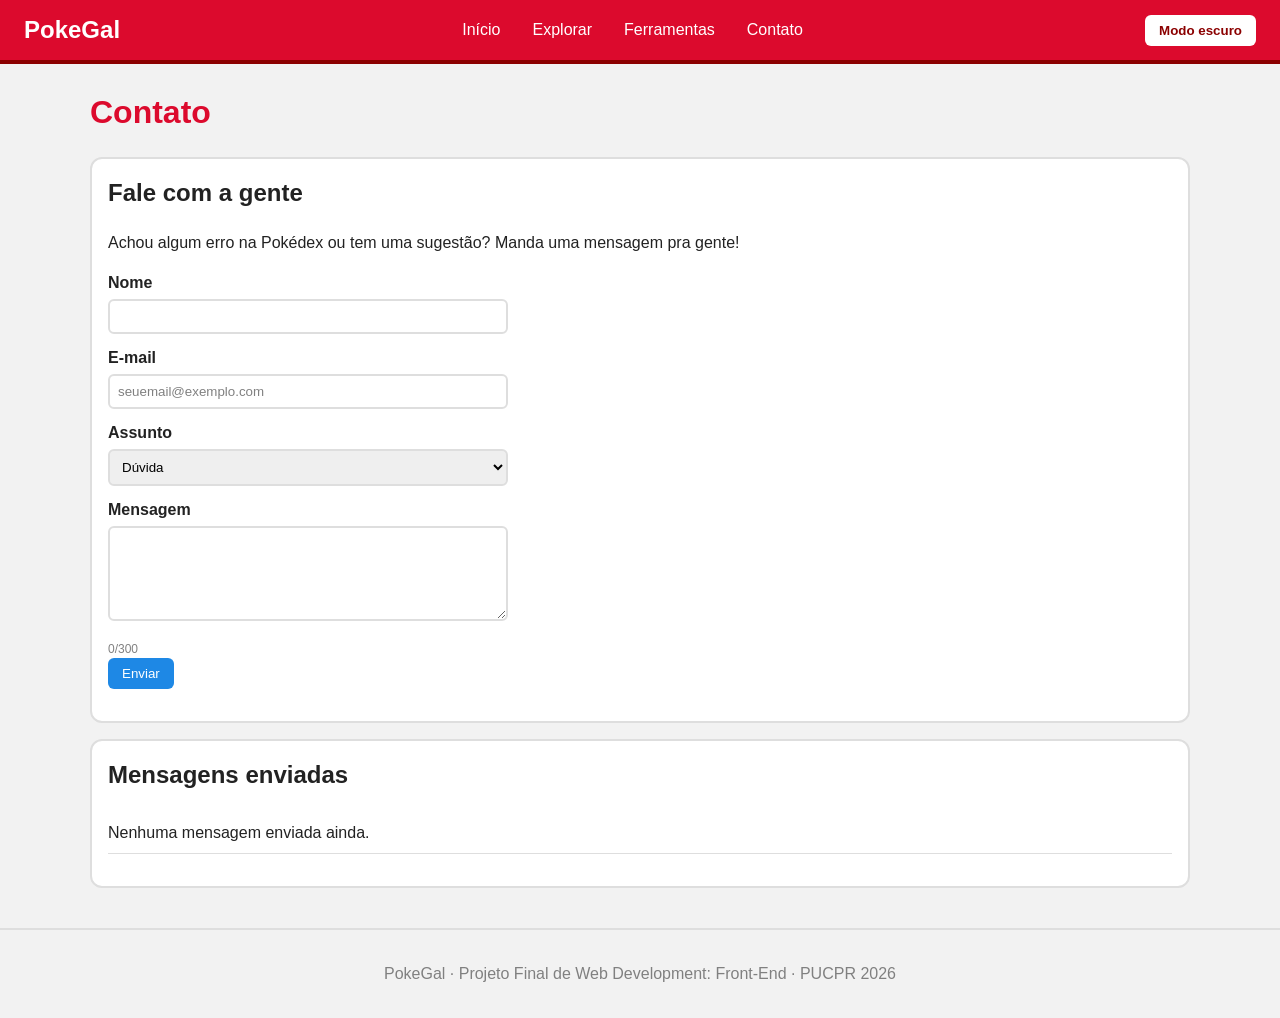
<file: contato.html>
<!DOCTYPE html>
<html lang="pt-BR">
<head>
    <meta charset="UTF-8">
    <meta name="viewport" content="width=device-width, initial-scale=1.0">
    <title>Contato Pokedéx</title>
    <link rel="stylesheet" href="style.css">
</head>
<body>
    <header>
        <a href="index.html" class="logo">PokeGal</a>
        <nav>
            <ul>
                <li><a href="index.html">Início</a></li>
                <li><a href="explorar.html">Explorar</a></li>
                <li><a href="ferramentas.html">Ferramentas</a></li>
                <li><a href="contato.html">Contato</a></li>
            </ul>
        </nav>
        <button id="botaoTema" class="botao" type="button">Modo escuro</button>
    </header>

    <main>
        <h1>Contato</h1>

        <section class="cartao">
            <h2>Fale com a gente</h2>
            <p>Achou algum erro na Pokédex ou tem uma sugestão? Manda uma mensagem pra gente!</p>

            <form id="formContato">
                <p>
                    <label for="campoNome">Nome</label>
                    <input type="text" id="campoNome" required>
                </p>

                <p>
                    <label for="campoEmail">E-mail</label>
                    <input type="email" id="campoEmail" placeholder="seuemail@exemplo.com" required>
                </p>

                <p>
                    <label for="campoAssunto">Assunto</label>
                    <select id="campoAssunto">
                        <option value="Dúvida">Dúvida</option>
                        <option value="Sugestão">Sugestão</option>
                        <option value="Erro no site">Erro no site</option>
                        <option value="Outro">Outro</option>
                    </select>
                </p>

                <p>
                    <label for="campoTexto">Mensagem</label>
                    <textarea id="campoTexto" rows="5" cols="40" maxlength="300" required></textarea>
                </p>
                <p id="contador">0/300</p>

                <button type="submit" class="botao">Enviar</button>
            </form>

            <p id="aviso"></p>
        </section>

        <section class="cartao">
            <h2>Mensagens enviadas</h2>
            <ul id="listaMensagens"></ul>
        </section>
    </main>

    <footer>
        <p>PokeGal · Projeto Final de Web Development: Front-End · PUCPR 2026</p>
    </footer>

    <script src="script.js"></script>
    <script src="contato.js"></script>
</body>
</html>
</file>
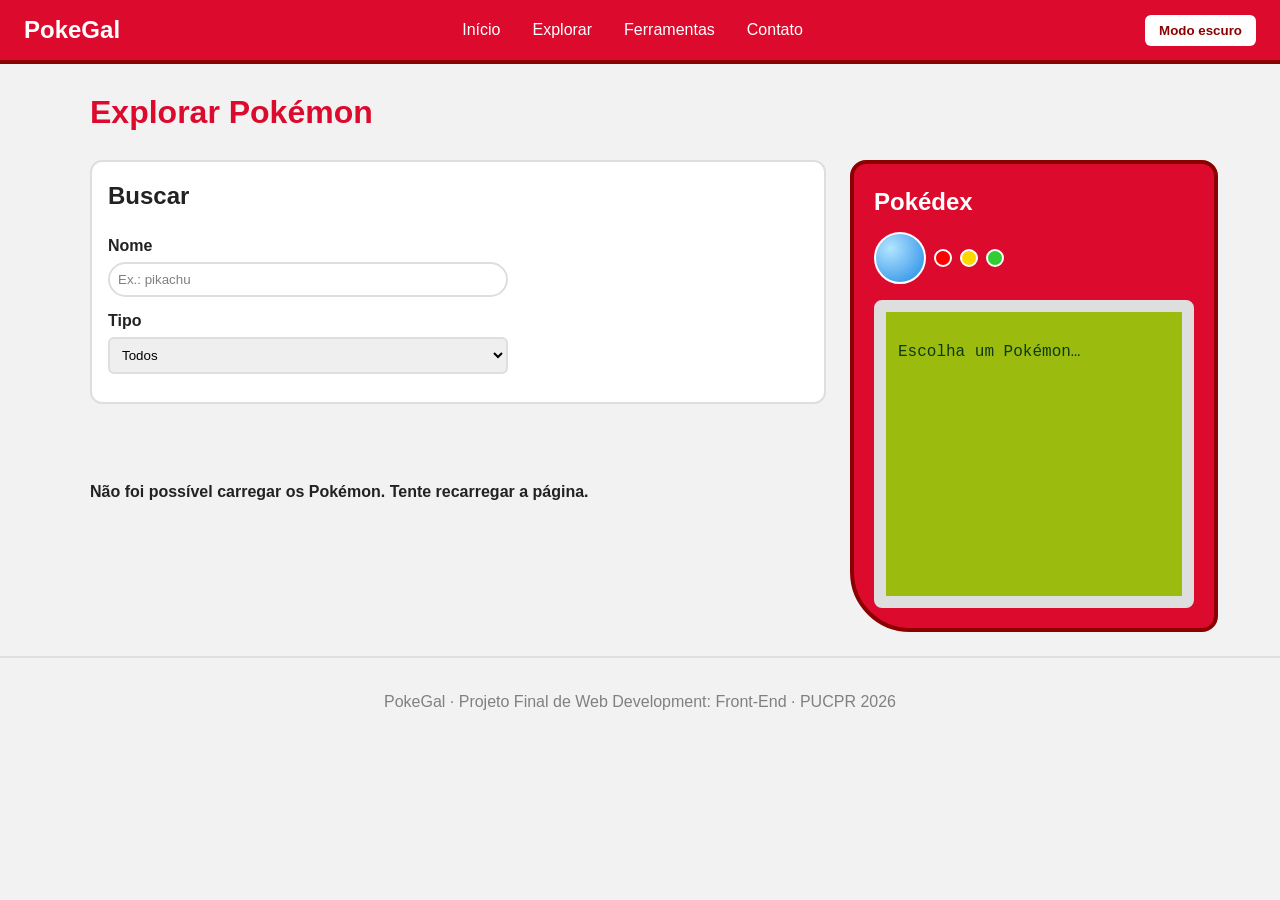
<file: explorar.html>
<!DOCTYPE html>
<html lang="pt-BR">
<head>
    <meta charset="UTF-8">
    <meta name="viewport" content="width=device-width, initial-scale=1.0">
    <title>Explorar Pokedéx</title>
    <link rel="stylesheet" href="style.css">
</head>
<body>
    <header>
        <a href="index.html" class="logo">PokeGal</a>
        <nav>
            <ul>
                <li><a href="index.html">Início</a></li>
                <li><a href="explorar.html">Explorar</a></li>
                <li><a href="ferramentas.html">Ferramentas</a></li>
                <li><a href="contato.html">Contato</a></li>
            </ul>
        </nav>
        <button id="botaoTema" class="botao" type="button">Modo escuro</button>
    </header>

    <main class="layout-explorar">
        <h1>Explorar Pokémon</h1>

        <section class="controles">
            <h2>Buscar</h2>
            <label for="campoBusca">Nome</label>
            <input type="search" id="campoBusca" placeholder="Ex.: pikachu">

            <label for="filtroTipo">Tipo</label>
            <select id="filtroTipo">
            <option value="todos">Todos</option>
            <option value="fire">Fogo</option>
            <option value="water">Água</option>
            <option value="grass">Planta</option>
            <option value="electric">Elétrico</option>
            </select>
        </section>

        <p id="mensagem"></p>

        <section class="lista-cartoes" id="listaPokemon"></section>

        <!-- O DISPLAY ESTILO POKÉDEX -->
        <aside class="pokedex">
            <h2 class="pokedex-titulo">Pokédex</h2>
            <div class="pokedex-luzes">
            <span class="luz luz-grande"></span>
            <span class="luz luz-vermelha"></span>
            <span class="luz luz-amarela"></span>
            <span class="luz luz-verde"></span>
            </div>
            <section class="pokedex-tela" id="telaPokedex">
            <p>Escolha um Pokémon…</p>
            </section>
        </aside>
        </main>

    <footer>
        <p>PokeGal · Projeto Final de Web Development: Front-End · PUCPR 2026</p>
    </footer>
    
    <script src="script.js"></script>
    <script src="explorar.js"></script>
</body>
</html>
</file>
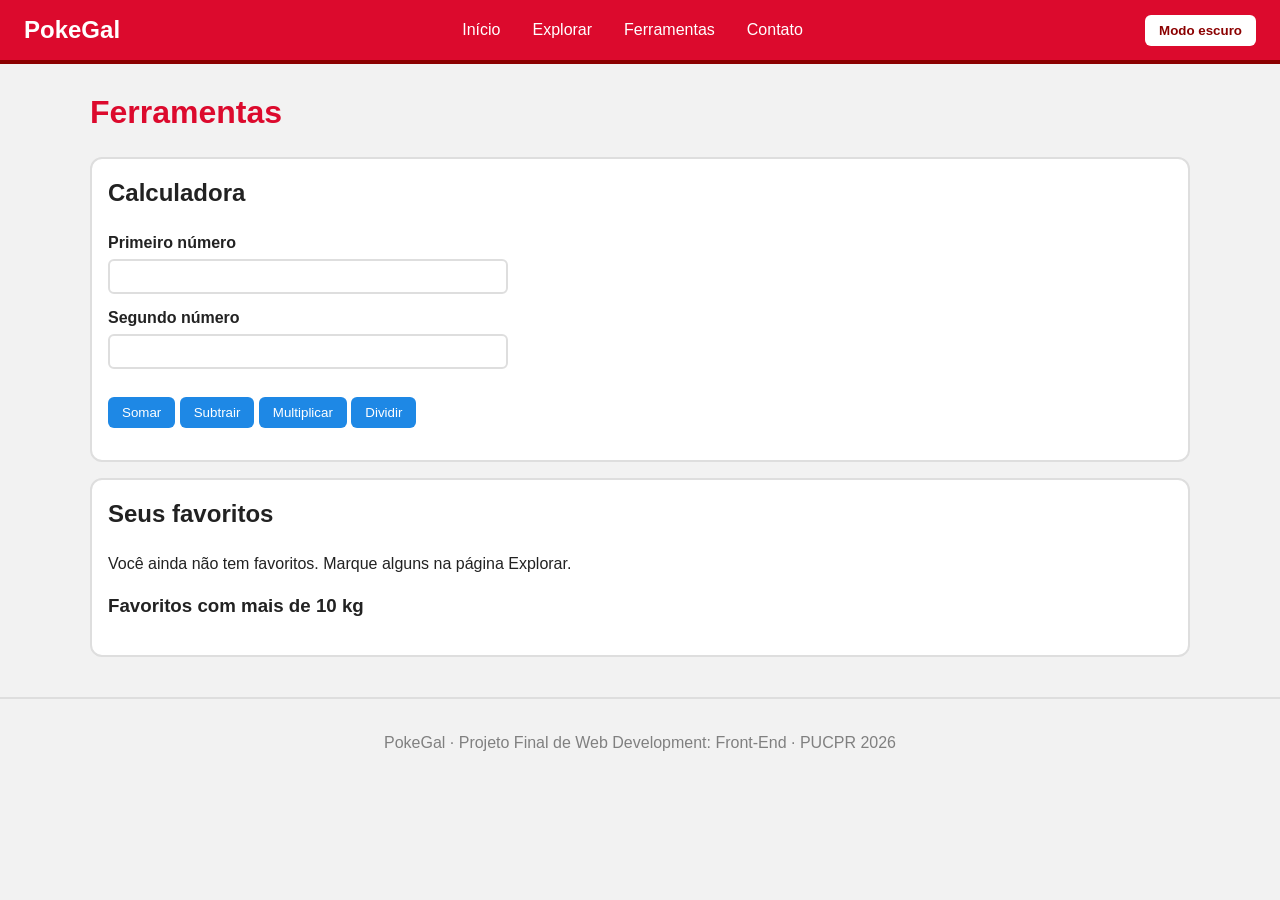
<file: ferramentas.html>
<!DOCTYPE html>
  <html lang="pt-BR">
  <head>
      <meta charset="UTF-8">
      <meta name="viewport" content="width=device-width, initial-scale=1.0">
      <title>Ferramentas Pokédex</title>
      <link rel="stylesheet" href="style.css">
  </head>
  <body>
      <header>
          <a href="index.html" class="logo">PokeGal</a>
          <nav>
              <ul>
                  <li><a href="index.html">Início</a></li>
                  <li><a href="explorar.html">Explorar</a></li>
                  <li><a href="ferramentas.html">Ferramentas</a></li>
                  <li><a href="contato.html">Contato</a></li>
              </ul>
          </nav>
          <button id="botaoTema" class="botao" type="button">Modo escuro</button>
      </header>

      <main>
          <h1>Ferramentas</h1>

          <section class="cartao">
              <h2>Calculadora</h2>

              <label for="num1">Primeiro número</label>
              <input type="number" id="num1">

              <label for="num2">Segundo número</label>
              <input type="number" id="num2">

              <p>
                  <button type="button" class="botao" id="btnSomar">Somar</button>
                  <button type="button" class="botao" id="btnSubtrair">Subtrair</button>
                  <button type="button" class="botao" id="btnMultiplicar">Multiplicar</button>
                  <button type="button" class="botao" id="btnDividir">Dividir</button>
              </p>
              <p id="resultado"></p>
          </section>

          <section class="cartao">
              <h2>Seus favoritos</h2>
              <p id="mediaPeso"></p>

              <h3>Favoritos com mais de 10 kg</h3>
              <ul id="listaPesados"></ul>
          </section>
      </main>

      <footer>
          <p>PokeGal · Projeto Final de Web Development: Front-End · PUCPR 2026</p>
      </footer>

      <script src="script.js"></script>
      <script src="ferramenta.js"></script>
  </body>
  </html>
</file>
<file: style.css>
/* Estilo base da página (o enunciado pede o body no início) */
body {
  margin: 0;
  font-family: Arial, Helvetica, sans-serif;
  line-height: 1.5;
  background-color: #f2f2f2;
  color: #222;
}

/* Cabeçalho e menu */
header {
  display: flex;
  align-items: center;
  justify-content: space-between;
  flex-wrap: wrap;
  gap: 12px;
  padding: 12px 24px;
  background-color: #dc0a2d;
  border-bottom: 4px solid rgb(139, 0, 0);
}

.logo { color: white; font-size: 24px; font-weight: bold; text-decoration: none; }

nav ul { display: flex; justify-content: center; align-items: center; gap: 8px; margin: 0; padding: 0; list-style: none; }
nav a { display: block; padding: 6px 12px; color: white; text-decoration: none; border-radius: 6px; }
nav a:hover { background-color: rgb(139, 0, 0); }

/* Conteúdo */
main { max-width: 1100px; margin: 0 auto; padding: 24px 16px; }
h1 { margin-top: 0; color: #dc0a2d; }
h2, h3 { margin-top: 0; }
main img { max-width: 100%; height: auto; }

/* Botões */
.botao { padding: 8px 14px; color: white; background-color: #1e88e5; border: none; border-radius: 6px; cursor: pointer; }

.botao:hover { background-color: #1565c0; }
header .botao { background-color: white; color: rgb(139, 0, 0); font-weight: bold; }

/* Formulários */
label { display: block; margin-bottom: 4px; font-weight: bold; }

input, select, textarea {
  box-sizing: border-box;
  width: 100%;
  max-width: 400px;
  padding: 8px;
  margin-bottom: 12px;
  font-family: inherit;
  border: 2px solid #dedede;
  border-radius: 6px;
}

/* Seletor de atributo, pseudo-classe (:focus) e pseudo-elemento (::placeholder) */
input[type="search"] { border-radius: 20px; }
input:focus, select:focus, textarea:focus { outline: none; border-color: #1e88e5; }
input::placeholder, textarea::placeholder { color: gray; }

#formContato p { margin: 0; }
#contador { margin-bottom: 12px; font-size: 12px; color: gray; }
#aviso, #mensagem { font-weight: bold; }

#listaMensagens { padding-left: 0; list-style: none; }
#listaMensagens li { padding: 8px 0; border-bottom: 1px solid #dedede; }
#listaMensagens .botao { margin-left: 8px; padding: 4px 10px; background-color: #dc0a2d; }

/* Rodapé (ainda precisa existir um <footer> no HTML) */
footer { padding: 16px; text-align: center; color: gray; border-top: 2px solid #dedede; }

/* Página inicial */
.apresentacao { text-align: center; margin-bottom: 24px; }
.apresentacao img { width: 220px; }
.apresentacao figcaption { font-size: 14px; color: gray; }

.grupo { display: grid; grid-template-columns: repeat(auto-fit, minmax(240px, 1fr)); gap: 16px; margin-bottom: 24px; }

.grupo h2 { grid-column: 1 / -1; margin-bottom: 0; }

/* Pokédex */
.pokedex {
  background-color: #dc0a2d;
  border: 4px solid rgb(139, 0, 0);
  border-radius: 16px 16px 16px 60px;
  padding: 20px;
  width: 320px;
}

.pokedex-luzes { display: flex; align-items: center; gap: 8px; margin-bottom: 16px; }

.luz { width: 14px; height: 14px; border-radius: 50%; border: 2px solid white; }
.luz-grande { width: 48px; height: 48px; background: radial-gradient(circle at 30% 30%, #b3e5ff, #1e88e5); }
.luz-vermelha { background-color: red; }
.luz-amarela { background-color: gold; }
.luz-verde { background-color: limegreen; }

.pokedex-tela {
  background-color: #9bbc0f;      /* verde de Game Boy */
  color: #0f380f;
  border: 12px solid #dedede;
  border-radius: 8px;
  padding: 12px;
  min-height: 260px;
  font-family: "Courier New", monospace;
}

.pokedex-tela .sprite {
  width: 128px;
  image-rendering: pixelated;     /* deixa o sprite nítido, sem borrar */
}

.pokedex-tela progress { width: 100%; accent-color: #0f380f; }

/* Cada status em uma linha: texto em cima, barra embaixo */
.pokedex-tela label,
.pokedex-tela progress { display: block; }
.pokedex-tela label { margin-bottom: 0; font-weight: normal; }

.pokedex-titulo { color: white; margin-bottom: 12px; }

/* Página Explorar */
.layout-explorar {
  display: grid;
  grid-template-columns: 1fr 340px; /* cartões | pokédex */
  gap: 24px;
  align-items: start;
}

/* O h1 ocupa a linha inteira, em cima das duas colunas */
.layout-explorar > h1 { grid-column: 1 / -1; margin-bottom: 0; }

/* Busca, mensagem e cartões na esquerda; pokédex na direita */
.controles, #mensagem, .lista-cartoes { grid-column: 1; }
.layout-explorar > .pokedex { grid-column: 2; grid-row: 2 / span 3; }

.controles { padding: 16px; background-color: white; border: 2px solid #dedede; border-radius: 12px; }
#mensagem { margin: 0; }

.lista-cartoes { display: grid; grid-template-columns: repeat(3, 1fr); gap: 16px; }

/* Cartões */
.cartao { background-color: white; border: 2px solid #dedede; border-radius: 12px; padding: 12px; text-align: center; }

main > .cartao, .grupo .cartao { text-align: left; }
main > .cartao { margin-bottom: 16px; padding: 16px; }

.cartao figure { margin: 0; }

/* A arte oficial vem com 475px: sem isso ela estoura a coluna do grid */
.cartao img { width: 100%; height: auto; }

.cartao figcaption { font-weight: bold; text-transform: capitalize; }
.lista-cartoes .botao { margin: 4px 2px 0; }
.botao-favorito.marcado { background-color: gold; color: #222; }

@media (max-width: 800px) {
  header { justify-content: center; }
  .layout-explorar { grid-template-columns: 1fr; }
  .layout-explorar > .pokedex { grid-column: 1; grid-row: auto; }
  .lista-cartoes { grid-template-columns: repeat(2, 1fr); }
  .pokedex { width: auto; }
}

/* Modo escuro: o script.js liga/desliga a classe "escuro" no body */
body.escuro { background-color: #1c1c24; color: #eee; }
body.escuro .cartao, body.escuro .controles { background-color: #2a2a35; border-color: #444; }
body.escuro input, body.escuro select, body.escuro textarea { background-color: #2a2a35; color: #eee; border-color: #444; }
body.escuro #listaMensagens li { border-color: #444; }
body.escuro input:focus, body.escuro select:focus, body.escuro textarea:focus { border-color: #1e88e5; }
</file>
